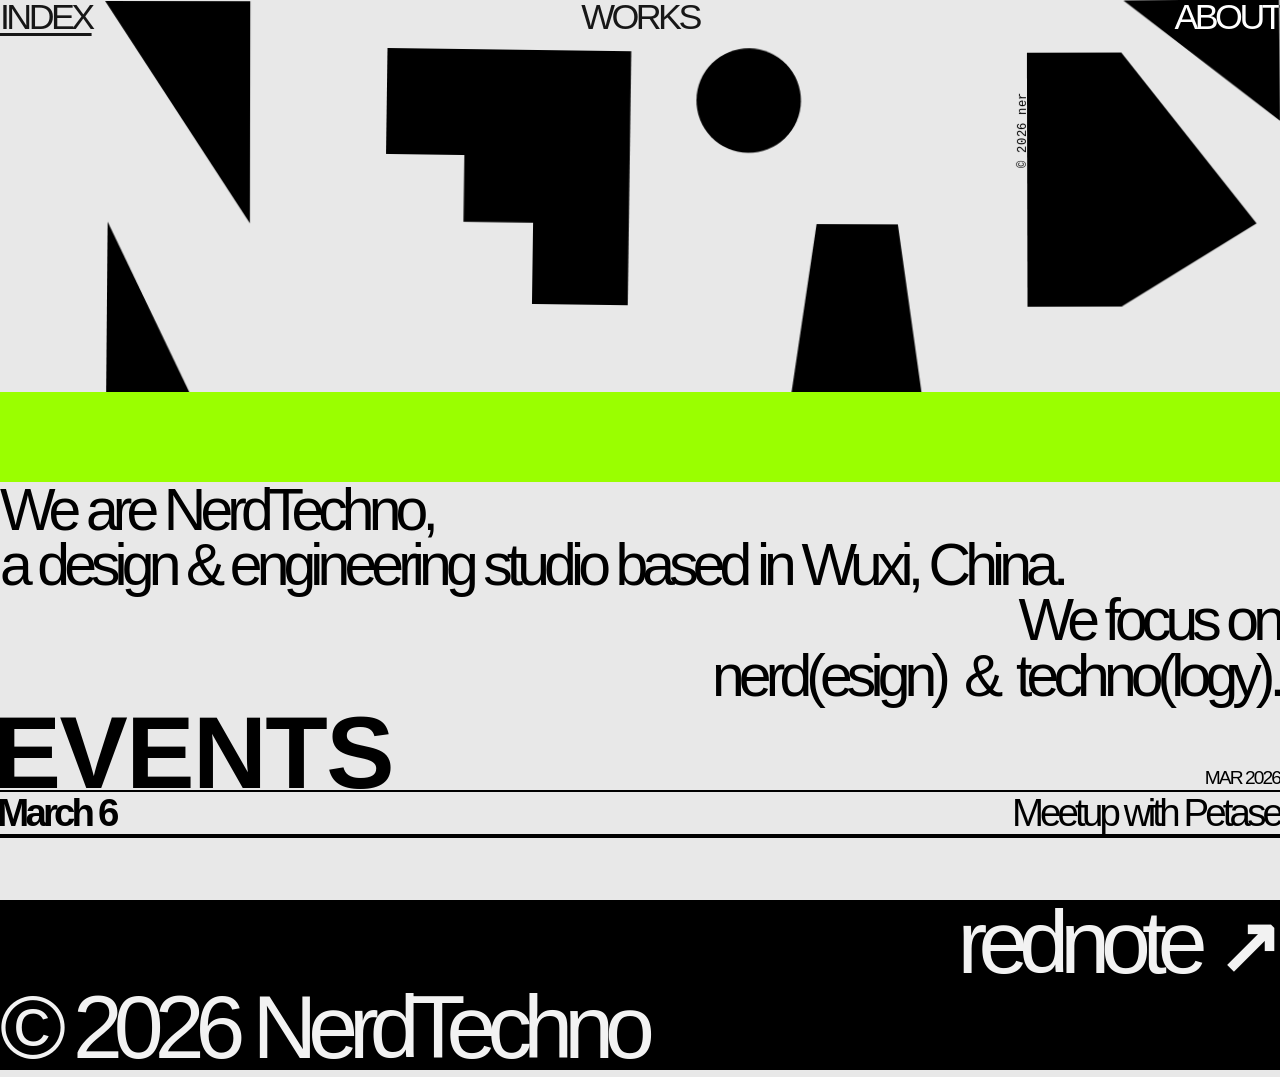
<file: index.html>
<!doctype html>
<html lang="en">
<head>
  <meta charset="utf-8" />
  <meta name="viewport" content="width=device-width, initial-scale=1" />
  <title>NerdTechno</title>
  <script>
    (function () {
      const ua = navigator.userAgent || "";
      const mobileUA = /Android|webOS|iPhone|iPad|iPod|BlackBerry|IEMobile|Opera Mini|Mobile/i.test(ua);
      const update = () => {
        const smallViewport = window.matchMedia("(max-width: 900px)").matches;
        document.documentElement.classList.toggle("is-mobile-blocked", mobileUA && smallViewport);
      };
      update();
      window.addEventListener("resize", update);
    })();
  </script>
  <link rel="icon" href="/favicon.ico" sizes="any" />
  <link rel="shortcut icon" href="/favicon.ico" />
  <link rel="icon" type="image/png" sizes="32x32" href="/assets/favicon-32.png" />
  <link rel="icon" type="image/png" sizes="16x16" href="/assets/favicon-16.png" />
  <link rel="apple-touch-icon" sizes="180x180" href="/assets/apple-touch-icon.png" />
  <link rel="mask-icon" href="/assets/favicon.svg" color="#9aff00" />
  <link rel="stylesheet" href="./styles.css?v=6" />
</head>
<body>
  <section class="mobile-desktop-notice" aria-label="Desktop Mode Required">
    <div class="mobile-desktop-notice-inner">
      <div class="mobile-desktop-notice-nav" aria-hidden="true">
        <span>INDEX</span>
        <span>WORKS</span>
        <span>ABOUT</span>
      </div>
      <div class="mobile-desktop-notice-bar" aria-hidden="true"></div>
      <div class="mobile-desktop-notice-copy">
        <p class="mobile-desktop-notice-title">Desktop Mode Required</p>
        <p class="mobile-desktop-notice-text">This website works properly only in desktop mode.</p>
      </div>
    </div>
  </section>
  <header class="site-nav">
    <a class="nav-link is-active" href="./index.html" aria-current="page">INDEX</a>
    <a class="nav-link" href="./works.html">WORKS</a>
    <a class="nav-link" href="./about.html">ABOUT</a>
  </header>

  <main class="page">
    <section class="hero" aria-label="NerdTechno Logo">
      <div class="hero-visual">
        <svg class="hero-logo-svg" viewBox="0 0 8821 2713" aria-label="NerdTechno" role="img" xmlns="http://www.w3.org/2000/svg">
          <rect x="0" y="0" width="8821" height="2713" fill="#e8e8e8"/>

          <g class="floating-block block-1">
            <path fill="#000000" d="M 720 0 L 1720 0 L 1720 1530 Z"/>
          </g>

          <g class="floating-block block-2">
            <path fill="#000000" d="M 720 1530 L 1300 2713 L 720 2713 Z"/>
          </g>

          <g class="floating-block block-3">
            <path fill="#000000" d="M 2640 350 L 4320 350 L 4320 2100 L 3660 2100 L 3660 1540 L 3180 1540 L 3180 1080 L 2640 1080 Z"/>
          </g>

          <g class="floating-block block-4">
            <circle fill="#000000" cx="5160" cy="700" r="360"/>
          </g>

          <g class="floating-block block-5">
            <path fill="#000000" d="M 5640 1540 L 6200 1540 L 6370 2713 L 5470 2713 Z"/>
          </g>

          <g class="floating-block block-6">
            <path fill="#000000" d="M 7100 350 L 7750 350 L 8680 1530 L 7750 2100 L 7100 2100 Z"/>
          </g>

          <g class="floating-block block-7">
            <path fill="#000000" d="M 7750 0 L 8821 0 L 8821 840 Z"/>
          </g>
        </svg>
        <div class="typer-layer" aria-hidden="true"></div>
      </div>
    </section>
    <div class="accent-bar" aria-hidden="true"></div>
    <section class="hero-copy index-copy" aria-label="Studio Intro">
      <p class="hero-text">We are NerdTechno,<br />a design &amp; engineering studio based in <a class="wuxi-link" href="https://www.jiangnan.edu.cn/">Wuxi, China</a>.</p>
      <p class="hero-text">We focus on<br /><span class="studio-mark" tabindex="0">nerd(esign) &amp; techno(logy)</span>.</p>
      <section class="index-events" aria-label="Events Calendar">
        <div class="events-head">
          <span class="events-label">EVENTS</span>
          <span class="events-month">MAR 2026</span>
        </div>
        <div class="events-list">
          <div class="event-item">
            <span class="event-date">March 6</span>
            <span class="event-desc">Meetup with Petase</span>
          </div>
        </div>
      </section>
    </section>
  </main>

  <footer class="site-footer" aria-label="Social Media">
    <a class="social-link" href="https://www.xiaohongshu.com/user/profile/681bfbdb000000000e01dc4a" aria-label="Rednote">
      <span class="social-name">rednote</span>
      <span class="social-arrow" aria-hidden="true">↗</span>
    </a>
    <p class="footer-copy">&copy; 2026 NerdTechno</p>
  </footer>

  <div class="dot-cursor" aria-hidden="true">
    <svg class="dot-cursor-svg" viewBox="0 0 100 100" focusable="false" aria-hidden="true">
      <circle class="dot-cursor-ring" cx="50" cy="50" r="44" />
    </svg>
  </div>

  <script>
    (function () {
      const nav = document.querySelector(".site-nav");
      const bar = document.querySelector(".accent-bar");
      if (!nav || !bar) return;

      const updateNavPosition = () => {
        const navRect = nav.getBoundingClientRect();
        const barRect = bar.getBoundingClientRect();
        const inAccent = navRect.bottom > barRect.top && navRect.top < barRect.bottom;
        nav.classList.toggle("on-accent", inAccent);
      };

      updateNavPosition();
      window.addEventListener("scroll", updateNavPosition, { passive: true });
      window.addEventListener("resize", updateNavPosition);
    })();

    (function () {
      const cursor = document.querySelector(".dot-cursor");
      if (!cursor) return;
      const supportsFinePointer = window.matchMedia("(hover: hover) and (pointer: fine)").matches;
      if (!supportsFinePointer) return;

      document.body.classList.add("custom-cursor");

      const moveCursor = (event) => {
        cursor.style.left = `${Math.round(event.clientX)}px`;
        cursor.style.top = `${Math.round(event.clientY)}px`;
      };

      const setCursorHoverState = (event) => {
        const interactive = event.target.closest("a, button, [role='button']");
        const modelStage = event.target.closest("#haocheng-model-stage");
        document.body.classList.toggle("cursor-hover", Boolean(interactive));
        document.body.classList.toggle("cursor-model", Boolean(modelStage));
      };

      window.addEventListener("pointermove", moveCursor, { passive: true });
      window.addEventListener("pointerdown", (event) => {
        moveCursor(event);
        document.body.classList.add("cursor-press");
      }, { passive: true });
      window.addEventListener("pointerup", () => {
        document.body.classList.remove("cursor-press");
      }, { passive: true });
      window.addEventListener("pointercancel", () => {
        document.body.classList.remove("cursor-press");
      }, { passive: true });
      window.addEventListener("pointerover", setCursorHoverState, { passive: true });
      window.addEventListener("pointerout", setCursorHoverState, { passive: true });
      window.addEventListener("blur", () => {
        document.body.classList.remove("cursor-press");
      });
    })();

    (function () {
      const mark = document.querySelector(".studio-mark");
      if (!mark) return;

      const text = mark.textContent || "";
      const chars = [];
      const frag = document.createDocumentFragment();

      for (let i = 0; i < text.length; i += 1) {
        const ch = text[i];
        const span = document.createElement("span");
        span.className = ch === " " ? "mark-char mark-space" : "mark-char";
        span.style.setProperty("--char-index", String(i));
        span.textContent = ch === " " ? "\u00A0" : ch;
        chars.push(span);
        frag.appendChild(span);
      }

      mark.textContent = "";
      mark.appendChild(frag);

      const fontClasses = ["font-a", "font-b", "font-c", "font-d"];
      const staggerStep = 36;
      const cycleGap = 1300;

      const runCycle = () => {
        chars.forEach((charEl, index) => {
          if (charEl.classList.contains("mark-space")) return;
          window.setTimeout(() => {
            charEl.classList.remove("font-a", "font-b", "font-c", "font-d");
            const fontClass = fontClasses[Math.floor(Math.random() * fontClasses.length)];
            charEl.classList.add(fontClass);
          }, index * staggerStep);
        });
      };

      runCycle();
      window.setInterval(runCycle, cycleGap);
    })();

    (function () {
      const visual = document.querySelector(".hero-visual");
      const svg = document.querySelector(".hero-logo-svg");
      const typerLayer = document.querySelector(".typer-layer");
      if (!visual || !svg) return;

      const blocks = Array.from(svg.querySelectorAll(".floating-block"));
      if (blocks.length === 0) return;

      const prefersReducedMotion = window.matchMedia("(prefers-reduced-motion: reduce)").matches;
      if (prefersReducedMotion) return;

      const supportsFinePointer = window.matchMedia("(hover: hover) and (pointer: fine)").matches;

      const states = blocks.map((el, index) => ({
        el,
        index,
        x: 0,
        y: 0,
        r: 0,
        vx: 0,
        vy: 0,
        vr: 0,
        cx: 0,
        cy: 0,
        radius: 0,
        fx: 0.22 + index * 0.027,
        fy: 0.18 + index * 0.023,
        fr: 0.14 + index * 0.019,
        ax: 12 + (index % 3) * 5,
        ay: 8 + (index % 2) * 4,
        ar: 0.55 + (index % 4) * 0.12,
        px: index * 0.93,
        py: index * 1.27,
        pr: index * 0.61,
        floorY: 0,
        s: 1,
        vs: 0,
        targetS: 1,
        scaleTimer: 0,
        clicks: 0,
        isDropped: false,
        dropThreshold: Math.floor(Math.random() * 10) + 1
      }));
      const stateByEl = new Map(states.map((state) => [state.el, state]));
      const viewBox = svg.viewBox.baseVal;
      const typeText = "© 2026 nerdtechno";
      const snakes = [];
      let spawnTimer = 0;
      const maxActiveSnakes = 1;

      const refreshBounds = () => {
        const viewHeight = svg.viewBox.baseVal.height || 2713;
        const floorPadding = 28;

        states.forEach((state) => {
          const box = state.el.getBBox();
          state.boxX = box.x;
          state.boxY = box.y;
          state.boxW = box.width;
          state.boxH = box.height;
          state.cx = box.x + box.width * 0.5;
          state.cy = box.y + box.height * 0.5;
          state.radius = Math.max(box.width, box.height) * 0.5;
          state.floorY = viewHeight - floorPadding - (box.y + box.height);

          const shape = state.el.querySelector("path, circle, rect, polygon");
          if (!shape) {
            state.track = null;
            return;
          }

          if (shape instanceof SVGPathElement) {
            const len = shape.getTotalLength();
            const samples = [];
            const sampleCount = 80;
            for (let i = 0; i < sampleCount; i += 1) {
              const p = shape.getPointAtLength((len * i) / sampleCount);
              samples.push(p);
            }

            let area = 0;
            for (let i = 0; i < samples.length; i += 1) {
              const a = samples[i];
              const b = samples[(i + 1) % samples.length];
              area += a.x * b.y - b.x * a.y;
            }

            state.track = {
              kind: "path",
              shape,
              length: len,
              orientation: area >= 0 ? 1 : -1
            };
            return;
          }

          if (shape instanceof SVGCircleElement) {
            const cx = Number(shape.getAttribute("cx") || 0);
            const cy = Number(shape.getAttribute("cy") || 0);
            const r = Number(shape.getAttribute("r") || 1);
            state.track = {
              kind: "circle",
              cx,
              cy,
              r,
              length: Math.PI * 2 * r,
              orientation: 1
            };
            return;
          }

          state.track = null;
        });
      };

      const toSvgPoint = (clientX, clientY) => {
        const matrix = svg.getScreenCTM();
        if (!matrix) return null;
        const point = new DOMPoint(clientX, clientY).matrixTransform(matrix.inverse());
        return point;
      };

      const applyPointerImpulse = (clientX, clientY) => {
        const point = toSvgPoint(clientX, clientY);
        if (!point) return;

        states.forEach((state) => {
          if (state.isDropped) return;
          const dx = state.cx - point.x;
          const dy = state.cy - point.y;
          const dist = Math.hypot(dx, dy) || 1;
          const reach = state.radius + 920;
          if (dist >= reach) return;

          const t = 1 - dist / reach;
          const nx = dx / dist;
          const ny = dy / dist;
          const impulse = t * 0.62;

          state.vx += nx * impulse;
          state.vy += ny * impulse;
          state.vr += (nx * 0.18 - ny * 0.1) * t;
        });
      };

      const triggerScale = (state) => {
        state.targetS = 1.12;
        window.clearTimeout(state.scaleTimer);
        state.scaleTimer = window.setTimeout(() => {
          state.targetS = 1;
        }, 170);
      };

      const dropState = (state) => {
        state.isDropped = true;
        state.vy += 0.8 + Math.random() * 0.6;
        state.vx += (Math.random() - 0.5) * 1.2;
        state.vr += (Math.random() - 0.5) * 0.7;
      };

      const svgToLayer = (sx, sy) => {
        const svgRect = svg.getBoundingClientRect();
        const layerRect = typerLayer ? typerLayer.getBoundingClientRect() : svgRect;
        const x = ((sx - viewBox.x) / viewBox.width) * svgRect.width + (svgRect.left - layerRect.left);
        const y = ((sy - viewBox.y) / viewBox.height) * svgRect.height + (svgRect.top - layerRect.top);
        return { x, y };
      };

      const sampleTrack = (track, lengthPos) => {
        if (!track) return null;

        if (track.kind === "path") {
          const len = track.length;
          const s = ((lengthPos % len) + len) % len;
          const eps = Math.max(2, Math.min(12, len / 240));
          const p = track.shape.getPointAtLength(s);
          const p1 = track.shape.getPointAtLength(((s + eps) % len + len) % len);
          const tx = p1.x - p.x;
          const ty = p1.y - p.y;
          const tlen = Math.hypot(tx, ty) || 1;
          const ux = tx / tlen;
          const uy = ty / tlen;
          const leftNx = -uy;
          const leftNy = ux;
          const outwardX = track.orientation > 0 ? uy : leftNx;
          const outwardY = track.orientation > 0 ? -ux : leftNy;
          return { x: p.x, y: p.y, nx: outwardX, ny: outwardY, tx: ux, ty: uy };
        }

        if (track.kind === "circle") {
          const s = ((lengthPos % track.length) + track.length) % track.length;
          const a = (s / track.length) * Math.PI * 2;
          const cosA = Math.cos(a);
          const sinA = Math.sin(a);
          return { x: track.cx + cosA * track.r, y: track.cy + sinA * track.r, nx: cosA, ny: sinA, tx: -sinA, ty: cosA };
        }

        return null;
      };

      const createSnake = () => {
        if (!typerLayer) return;
        if (snakes.length >= maxActiveSnakes) return;
        const candidates = states.filter((state) => state.track);
        if (candidates.length === 0) return;

        const state = candidates[Math.floor(Math.random() * candidates.length)];
        const wrapper = document.createElement("div");
        wrapper.className = "typer-snake";
        typerLayer.appendChild(wrapper);

        const chars = typeText.split("").map((ch) => {
          const span = document.createElement("span");
          span.className = "typer-char";
          span.textContent = ch === " " ? "\u00A0" : ch;
          wrapper.appendChild(span);
          return span;
        });

        const firstChar = chars[0];
        const fontSizePx = firstChar ? parseFloat(window.getComputedStyle(firstChar).fontSize || "14") : 14;
        const svgRect = svg.getBoundingClientRect();
        const viewUnitsPerPx = svgRect.width > 0 ? viewBox.width / svgRect.width : 1;
        const charSpacing = fontSizePx * 0.62 * viewUnitsPerPx;
        const fontSizeView = fontSizePx * viewUnitsPerPx;

        snakes.push({
          state,
          wrapper,
          chars,
          pathPos: Math.random() * state.track.length - (chars.length * charSpacing) / 2,
          speed: 12 + Math.random() * 8,
          spacing: charSpacing,
          // Keep glyphs outside the shape by offsetting roughly one glyph height outward.
          offset: fontSizeView * (0.2 + Math.random() * 0.2),
          typed: 0,
          phase: "in",
          holdUntil: 0
        });
      };

      const scheduleTypedTag = () => {
        createSnake();
        spawnTimer = window.setTimeout(scheduleTypedTag, 2800 + Math.random() * 2200);
      };

      const updateSnakes = (dtMs, nowMs) => {
        const dt = dtMs / 1000;

        for (let i = snakes.length - 1; i >= 0; i -= 1) {
          const snake = snakes[i];
          const state = snake.state;
          if (!state.track) {
            snake.wrapper.remove();
            snakes.splice(i, 1);
            continue;
          }

          snake.pathPos += snake.speed * dt;
          if (snake.phase === "in") {
            snake.typed += dtMs / 118;
            if (snake.typed >= snake.chars.length) {
              snake.typed = snake.chars.length;
              snake.phase = "hold";
              snake.holdUntil = nowMs + 2200 + Math.random() * 1800;
            }
          } else if (snake.phase === "hold") {
            if (nowMs >= snake.holdUntil) snake.phase = "out";
          } else if (snake.phase === "out") {
            snake.typed -= dtMs / 118;
            if (snake.typed <= 0) {
              snake.wrapper.remove();
              snakes.splice(i, 1);
              continue;
            }
          }

          const visible = Math.max(0, Math.min(snake.chars.length, Math.floor(snake.typed)));
          const isOutPhase = snake.phase === "out";
          const visibleStart = isOutPhase ? snake.chars.length - visible : 0;
          const visibleEnd = isOutPhase ? snake.chars.length : visible;
          snake.wrapper.style.opacity = "1";

          for (let c = 0; c < snake.chars.length; c += 1) {
            const charEl = snake.chars[c];
            if (c < visibleStart || c >= visibleEnd) {
              charEl.style.opacity = "0";
              continue;
            }

            const sample = sampleTrack(state.track, snake.pathPos + c * snake.spacing);
            if (!sample) {
              charEl.style.opacity = "0";
              continue;
            }

            const rad = (state.r * Math.PI) / 180;
            const cosR = Math.cos(rad);
            const sinR = Math.sin(rad);

            const localDx = (sample.x - state.cx) * state.s;
            const localDy = (sample.y - state.cy) * state.s;
            const tx = state.cx + localDx * cosR - localDy * sinR + state.x;
            const ty = state.cy + localDx * sinR + localDy * cosR + state.y;

            let nx = sample.nx * cosR - sample.ny * sinR;
            let ny = sample.nx * sinR + sample.ny * cosR;

            const sx = tx + nx * snake.offset * state.s;
            const sy = ty + ny * snake.offset * state.s;
            const pos = svgToLayer(sx, sy);
            // Rotate each glyph so its "top" points to the outward normal direction.
            const angle = (Math.atan2(ny, nx) * 180) / Math.PI + 90;
            charEl.style.opacity = "1";
            charEl.style.left = `${pos.x.toFixed(2)}px`;
            charEl.style.top = `${pos.y.toFixed(2)}px`;
            charEl.style.transform = `translate(-50%, -50%) rotate(${angle.toFixed(2)}deg)`;
          }
        }
      };

      const start = performance.now();
      const spring = 0.037;
      const springR = 0.032;
      const damping = 0.9;
      const dampingR = 0.88;
      const gravity = 0.82;
      const bounce = 0.26;
      const floorFriction = 0.86;
      let prevNow = performance.now();

      const animate = (now) => {
        const time = (now - start) * 0.001;
        const dtMs = Math.min(40, now - prevNow);
        prevNow = now;

        states.forEach((state) => {
          if (!state.isDropped) {
            const targetX = Math.sin(time * state.fx + state.px) * state.ax;
            const targetY = Math.cos(time * state.fy + state.py) * state.ay;
            const targetR = Math.sin(time * state.fr + state.pr) * state.ar;

            state.vx += (targetX - state.x) * spring;
            state.vy += (targetY - state.y) * spring;
            state.vr += (targetR - state.r) * springR;

            state.vx *= damping;
            state.vy *= damping;
            state.vr *= dampingR;

            state.x += state.vx;
            state.y += state.vy;
            state.r += state.vr;
          } else {
            state.vy += gravity;
            state.vx *= 0.996;
            state.vr *= 0.992;

            state.x += state.vx;
            state.y += state.vy;
            state.r += state.vr;

            if (state.y > state.floorY) {
              state.y = state.floorY;
              if (Math.abs(state.vy) > 0.18) {
                state.vy *= -bounce;
                state.vx *= floorFriction;
                state.vr *= 0.9;
              } else {
                state.vy = 0;
                state.vx *= 0.9;
                if (Math.abs(state.vx) < 0.02) state.vx = 0;
                if (Math.abs(state.vr) < 0.02) state.vr = 0;
              }
            }
          }

          state.vs += (state.targetS - state.s) * 0.24;
          state.vs *= 0.72;
          state.s += state.vs;

          state.el.style.transform = `translate(${state.x.toFixed(2)}px, ${state.y.toFixed(2)}px) rotate(${state.r.toFixed(2)}deg) scale(${state.s.toFixed(3)})`;
        });

        updateSnakes(dtMs, now);

        window.requestAnimationFrame(animate);
      };

      refreshBounds();
      window.addEventListener("resize", refreshBounds);

      if (supportsFinePointer) {
        visual.addEventListener("pointerenter", (event) => {
          applyPointerImpulse(event.clientX, event.clientY);
        });

        visual.addEventListener("pointermove", (event) => {
          applyPointerImpulse(event.clientX, event.clientY);
        }, { passive: true });
      }

      scheduleTypedTag();

      visual.addEventListener("click", (event) => {
        if (!(event.target instanceof Element)) return;
        const blockEl = event.target.closest(".floating-block");
        if (!blockEl) return;

          const state = stateByEl.get(blockEl);
          if (!state) return;

          triggerScale(state);
          if (!state.isDropped) {
            state.vy -= 0.55;
            state.vr += (Math.random() - 0.5) * 0.45;
          }

          state.clicks += 1;
          if (state.clicks >= state.dropThreshold && !state.isDropped) {
            dropState(state);
          }
      });

      window.requestAnimationFrame(animate);
    })();

  </script>
</body>
</html>
</file>
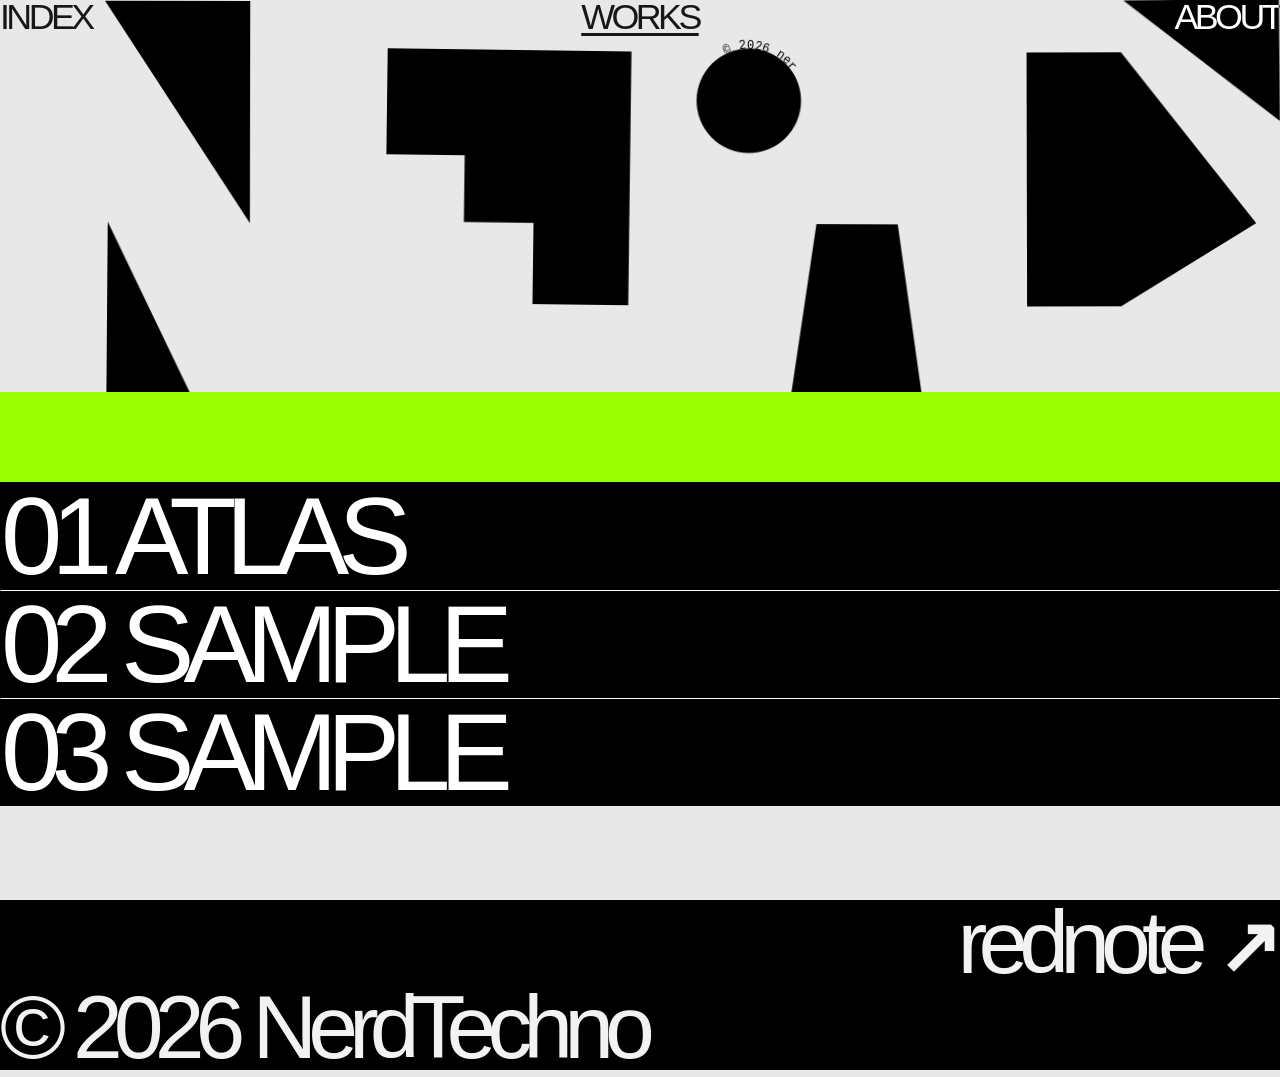
<file: works.html>
<!doctype html>
<html lang="en">
<head>
  <meta charset="utf-8" />
  <meta name="viewport" content="width=device-width, initial-scale=1" />
  <title>NerdTechno</title>
  <script>
    (function () {
      const ua = navigator.userAgent || "";
      const mobileUA = /Android|webOS|iPhone|iPad|iPod|BlackBerry|IEMobile|Opera Mini|Mobile/i.test(ua);
      const update = () => {
        const smallViewport = window.matchMedia("(max-width: 900px)").matches;
        document.documentElement.classList.toggle("is-mobile-blocked", mobileUA && smallViewport);
      };
      update();
      window.addEventListener("resize", update);
    })();
  </script>
  <link rel="icon" href="/favicon.ico" sizes="any" />
  <link rel="shortcut icon" href="/favicon.ico" />
  <link rel="icon" type="image/png" sizes="32x32" href="/assets/favicon-32.png" />
  <link rel="icon" type="image/png" sizes="16x16" href="/assets/favicon-16.png" />
  <link rel="apple-touch-icon" sizes="180x180" href="/assets/apple-touch-icon.png" />
  <link rel="mask-icon" href="/assets/favicon.svg" color="#9aff00" />
  <link rel="stylesheet" href="./styles.css?v=6" />
</head>
<body>
  <section class="mobile-desktop-notice" aria-label="Desktop Mode Required">
    <div class="mobile-desktop-notice-inner">
      <div class="mobile-desktop-notice-nav" aria-hidden="true">
        <span>INDEX</span>
        <span>WORKS</span>
        <span>ABOUT</span>
      </div>
      <div class="mobile-desktop-notice-bar" aria-hidden="true"></div>
      <div class="mobile-desktop-notice-copy">
        <p class="mobile-desktop-notice-title">Desktop Mode Required</p>
        <p class="mobile-desktop-notice-text">This website works properly only in desktop mode.</p>
      </div>
    </div>
  </section>
  <header class="site-nav">
    <a class="nav-link" href="./index.html">INDEX</a>
    <a class="nav-link is-active" href="./works.html" aria-current="page">WORKS</a>
    <a class="nav-link" href="./about.html">ABOUT</a>
  </header>

  <main class="page">
    <section class="hero" aria-label="NerdTechno Logo">
      <div class="hero-visual">
        <svg class="hero-logo-svg" viewBox="0 0 8821 2713" aria-label="NerdTechno" role="img" xmlns="http://www.w3.org/2000/svg">
          <rect x="0" y="0" width="8821" height="2713" fill="#e8e8e8"/>

          <g class="floating-block block-1">
            <path fill="#000000" d="M 720 0 L 1720 0 L 1720 1530 Z"/>
          </g>

          <g class="floating-block block-2">
            <path fill="#000000" d="M 720 1530 L 1300 2713 L 720 2713 Z"/>
          </g>

          <g class="floating-block block-3">
            <path fill="#000000" d="M 2640 350 L 4320 350 L 4320 2100 L 3660 2100 L 3660 1540 L 3180 1540 L 3180 1080 L 2640 1080 Z"/>
          </g>

          <g class="floating-block block-4">
            <circle fill="#000000" cx="5160" cy="700" r="360"/>
          </g>

          <g class="floating-block block-5">
            <path fill="#000000" d="M 5640 1540 L 6200 1540 L 6370 2713 L 5470 2713 Z"/>
          </g>

          <g class="floating-block block-6">
            <path fill="#000000" d="M 7100 350 L 7750 350 L 8680 1530 L 7750 2100 L 7100 2100 Z"/>
          </g>

          <g class="floating-block block-7">
            <path fill="#000000" d="M 7750 0 L 8821 0 L 8821 840 Z"/>
          </g>
        </svg>
        <div class="hero-fill-layer" aria-hidden="true"></div>
        <div class="typer-layer" aria-hidden="true"></div>
      </div>
    </section>
    <div class="accent-bar" aria-hidden="true"></div>
    <section class="hero-copy works-copy" aria-label="Works List">
      <div class="works-shell">
        <div class="works-item">
          <span class="works-item-title">01 ATLAS</span>
        </div>
        <div class="works-item">
          <span class="works-item-title">02 SAMPLE</span>
        </div>
        <div class="works-item">
          <span class="works-item-title">03 SAMPLE</span>
        </div>
      </div>
    </section>
  </main>

  <footer class="site-footer" aria-label="Social Media">
    <a class="social-link" href="https://www.xiaohongshu.com/user/profile/681bfbdb000000000e01dc4a" aria-label="Rednote">
      <span class="social-name">rednote</span>
      <span class="social-arrow" aria-hidden="true">↗</span>
    </a>
    <p class="footer-copy">&copy; 2026 NerdTechno</p>
  </footer>

  <div class="dot-cursor" aria-hidden="true">
    <svg class="dot-cursor-svg" viewBox="0 0 100 100" focusable="false" aria-hidden="true">
      <circle class="dot-cursor-ring" cx="50" cy="50" r="44" />
    </svg>
  </div>
  <div class="works-interaction-lock" aria-hidden="true"></div>
  <div class="works-blackout-layer" aria-hidden="true">
    <button class="works-blackout-back" type="button" aria-label="Back to works list">
      <svg viewBox="0 0 100 1000" role="img" aria-hidden="true" focusable="false" preserveAspectRatio="none">
        <path class="works-blackout-chevron" d="M84 8 L14 500 L84 992" />
        <rect class="works-blackout-dash" x="36" y="496" width="34" height="8" />
      </svg>
    </button>
    <div class="works-atlas-content" aria-hidden="true">
      <div class="atlas-grid">
        <div class="atlas-text-block">
          <!-- Text content stored in data attributes for JS to use -->
          <p class="atlas-lead" data-text="Atlas is a visual cataloging app for cities."></p>
          <p class="atlas-detail" data-text="It records the small visual elements that shape urban environments — signs, objects, textures, and everyday details."></p>
        </div>
      </div>
    </div>
  </div>

  <script>
    (function () {
      const nav = document.querySelector(".site-nav");
      const bar = document.querySelector(".accent-bar");
      if (!nav || !bar) return;

      const updateNavPosition = () => {
        const navRect = nav.getBoundingClientRect();
        const barRect = bar.getBoundingClientRect();
        const inAccent = navRect.bottom > barRect.top && navRect.top < barRect.bottom;
        nav.classList.toggle("on-accent", inAccent);
      };

      updateNavPosition();
      window.addEventListener("scroll", updateNavPosition, { passive: true });
      window.addEventListener("resize", updateNavPosition);
    })();

    (function () {
      const cursor = document.querySelector(".dot-cursor");
      if (!cursor) return;
      const supportsFinePointer = window.matchMedia("(hover: hover) and (pointer: fine)").matches;
      if (!supportsFinePointer) return;

      document.body.classList.add("custom-cursor");

      const moveCursor = (event) => {
        cursor.style.left = `${Math.round(event.clientX)}px`;
        cursor.style.top = `${Math.round(event.clientY)}px`;
      };

      const setCursorHoverState = (event) => {
        const interactive = event.target.closest("a, button, [role='button']");
        const modelStage = event.target.closest("#haocheng-model-stage");
        document.body.classList.toggle("cursor-hover", Boolean(interactive));
        document.body.classList.toggle("cursor-model", Boolean(modelStage));
      };

      window.addEventListener("pointermove", moveCursor, { passive: true });
      window.addEventListener("pointerdown", (event) => {
        moveCursor(event);
        document.body.classList.add("cursor-press");
      }, { passive: true });
      window.addEventListener("pointerup", () => {
        document.body.classList.remove("cursor-press");
      }, { passive: true });
      window.addEventListener("pointercancel", () => {
        document.body.classList.remove("cursor-press");
      }, { passive: true });
      window.addEventListener("pointerover", setCursorHoverState, { passive: true });
      window.addEventListener("pointerout", setCursorHoverState, { passive: true });
      window.addEventListener("blur", () => {
        document.body.classList.remove("cursor-press");
      });
    })();

    (function () {
      const shell = document.querySelector(".works-shell");
      const heroVisual = document.querySelector(".hero-visual");
      const heroFillLayer = document.querySelector(".hero-fill-layer");
      const blackoutLayer = document.querySelector(".works-blackout-layer");
      const interactionLock = document.querySelector(".works-interaction-lock");
      const blackoutBack = blackoutLayer?.querySelector(".works-blackout-back");
      if (!shell) return;

      const items = Array.from(shell.querySelectorAll(".works-item"));
      if (items.length === 0) return;

      const prefersReducedMotion = window.matchMedia("(prefers-reduced-motion: reduce)").matches;
      const timers = [];
      let animating = false;
      let isLocked = false;
      let keyBlockBound = false;
      let atlasTypeTimer = null; // Timer for Atlas typewriter
      const heroTypingStagger = prefersReducedMotion ? 0 : 14;
      const heroTypingRandomDelayRange = prefersReducedMotion ? 0 : 88;
      const heroTypingDurationBase = prefersReducedMotion ? 0 : 620;
      const heroTypingDurationRange = prefersReducedMotion ? 0 : 360;
      const worksTypingStagger = prefersReducedMotion ? 0 : 4;
      const worksTypingRandomDelayRange = prefersReducedMotion ? 0 : 12;
      const worksTypingDurationBase = prefersReducedMotion ? 0 : 150;
      const worksTypingDurationRange = prefersReducedMotion ? 0 : 70;
      const blackoutDuration = prefersReducedMotion ? 0 : 640;
      let blackoutMotionFrame = 0;

      const blockInput = (event) => {
        event.preventDefault();
        event.stopPropagation();
      };

      const clearTimers = () => {
        while (timers.length > 0) {
          window.clearTimeout(timers.pop());
        }
      };

      const pushTimer = (callback, ms) => {
        const id = window.setTimeout(callback, ms);
        timers.push(id);
      };

      const emitBlackoutProgress = (direction, progress, done = false) => {
        window.dispatchEvent(new CustomEvent("works:blackout-progress", {
          detail: {
            direction,
            progress: Math.max(0, Math.min(1, progress)),
            done
          }
        }));
      };

      const stopBlackoutProgress = () => {
        if (!blackoutMotionFrame) return;
        window.cancelAnimationFrame(blackoutMotionFrame);
        blackoutMotionFrame = 0;
      };

      const runBlackoutProgress = (direction) => {
        stopBlackoutProgress();

        if (blackoutDuration <= 0) {
          emitBlackoutProgress(direction, 1, true);
          return;
        }

        const start = performance.now();
        const tick = (now) => {
          const elapsed = now - start;
          const progress = Math.min(1, elapsed / blackoutDuration);
          emitBlackoutProgress(direction, progress, progress >= 1);

          if (progress < 1) {
            blackoutMotionFrame = window.requestAnimationFrame(tick);
          } else {
            blackoutMotionFrame = 0;
          }
        };

        blackoutMotionFrame = window.requestAnimationFrame(tick);
      };

      const estimateChars = (widthPx, fontPx) => {
        const charWidth = Math.max(7, fontPx * 0.53);
        return Math.ceil(widthPx / charWidth) + 28;
      };

      const buildNoisyToken = (token, dropRate) => {
        if (dropRate <= 0) return token;
        let out = "";
        let kept = 0;

        for (let i = 0; i < token.length; i += 1) {
          const ch = token[i];
          if (ch === " ") {
            out += ch;
            continue;
          }
          if (Math.random() < dropRate) {
            out += Math.random() < 0.45 ? "\u2003\u2003" : "\u2003";
          } else {
            out += ch;
            kept += 1;
          }
        }

        if (kept < Math.max(2, Math.floor((token.length - 1) * 0.45))) {
          return token;
        }

        return out.endsWith(" ") ? out : `${out} `;
      };

      const buildFillText = (label, wrapChars, minChars, dropRate = 0) => {
        const token = `${label} `;
        const safeWrap = Math.max(0, Math.min(wrapChars, token.length - 1));
        const lead = safeWrap > 0 ? token.slice(token.length - safeWrap) : token;
        let out = lead;

        while (out.length < minChars) {
          out += buildNoisyToken(token, dropRate);
        }

        return out + token;
      };

      const fillRowWithCharOpacity = (row, text) => {
        const frag = document.createDocumentFragment();
        for (let i = 0; i < text.length; i += 1) {
          const ch = text[i];
          const span = document.createElement("span");
          span.className = "hero-fill-char";
          span.textContent = ch === " " ? "\u00A0" : ch;

          if (!/\s/.test(ch)) {
            const charOpacity = prefersReducedMotion ? "0.62" : (0.18 + Math.random() * 0.82).toFixed(2);
            span.style.setProperty("--hero-char-opacity", charOpacity);
          }

          frag.appendChild(span);
        }
        row.appendChild(frag);
      };

      const resetState = () => {
        items.forEach((item) => {
          item.classList.remove("is-flashing", "is-erasing", "is-fill-typing");
          item.style.removeProperty("--erase-delay");
          item.style.removeProperty("--fill-delay");
          item.style.removeProperty("--fill-duration");
          item.style.removeProperty("--fill-shift");
        });
      };

      const lockInteraction = () => {
        if (isLocked) return;
        isLocked = true;
        document.body.classList.add("works-anim-lock");
        interactionLock?.classList.add("is-active");
        if (!keyBlockBound) {
          window.addEventListener("keydown", blockInput, { capture: true });
          window.addEventListener("wheel", blockInput, { passive: false, capture: true });
          window.addEventListener("touchmove", blockInput, { passive: false, capture: true });
          keyBlockBound = true;
        }
      };

      const unlockInteraction = () => {
        if (!isLocked) return;
        isLocked = false;
        document.body.classList.remove("works-anim-lock");
        interactionLock?.classList.remove("is-active");
        if (keyBlockBound) {
          window.removeEventListener("keydown", blockInput, { capture: true });
          window.removeEventListener("wheel", blockInput, { capture: true });
          window.removeEventListener("touchmove", blockInput, { capture: true });
          keyBlockBound = false;
        }
      };

      const runAtlasTypewriter = () => {
        const lead = document.querySelector(".atlas-lead");
        const detail = document.querySelector(".atlas-detail");
        if (!lead || !detail) return;
        
        const leadText = lead.dataset.text || "";
        const detailText = detail.dataset.text || "";

        if (prefersReducedMotion) {
           lead.textContent = leadText;
           detail.textContent = detailText;
           return;
        }

        // Reset
        lead.textContent = "";
        detail.textContent = "";
        lead.classList.add("type-cursor");
        detail.classList.remove("type-cursor");
        
        let currentElement = lead;
        let currentText = leadText;
        let charIndex = 0;

        const typeNextChar = () => {
             if (charIndex < currentText.length) {
                 currentElement.textContent += currentText.charAt(charIndex);
                 charIndex++;
                 // Randomize typing speed for realism (30-80ms)
                 const delay = 35 + Math.random() * 45;
                 atlasTypeTimer = window.setTimeout(typeNextChar, delay);
             } else {
                 // Finished current element
                 if (currentElement === lead) {
                     currentElement.classList.remove("type-cursor");
                     currentElement = detail;
                     currentText = detailText;
                     charIndex = 0;
                     currentElement.classList.add("type-cursor");
                     // Pause before next line
                     atlasTypeTimer = window.setTimeout(typeNextChar, 400); 
                 } else {
                     // All done
                     // Keep cursor blinking for a moment then remove
                     window.setTimeout(() => {
                        currentElement.classList.remove("type-cursor");
                     }, 2000);
                 }
             }
        };

        typeNextChar();
      };


      const resetAtlasTypewriter = () => {
        window.clearTimeout(atlasTypeTimer);
        const lead = document.querySelector(".atlas-lead");
        const detail = document.querySelector(".atlas-detail");
        if (lead) {
            lead.textContent = "";
            lead.classList.remove("type-cursor");
        }
        if (detail) {
            detail.textContent = "";
            detail.classList.remove("type-cursor");
        }
      };

      const runHeroFill = (label, baseDelay) => {
        if (!heroVisual || !heroFillLayer) return;

        heroFillLayer.textContent = "";

        const layerRect = heroFillLayer.getBoundingClientRect();
        const sampleTitle = items[0]?.querySelector(".works-item-title");
        const sampleStyle = sampleTitle ? window.getComputedStyle(sampleTitle) : null;
        const baseFont = sampleStyle ? parseFloat(sampleStyle.fontSize) || 72 : 72;
        const rowFont = Math.max(18, baseFont);
        const rowHeight = Math.max(20, Math.floor(rowFont * 0.84));
        const rowCount = Math.max(2, Math.ceil(layerRect.height / rowHeight));
        heroFillLayer.style.setProperty("--hero-row-count", String(rowCount));

        let maxEnd = 0;

        for (let i = 0; i < rowCount; i += 1) {
          const row = document.createElement("span");
          row.className = "hero-fill-row";

          const shiftMax = Math.max(2, Math.floor(label.length * 0.66));
          const shiftChars = prefersReducedMotion ? 0 : Math.floor(Math.random() * (shiftMax + 1));
          const wrapChars = shiftChars + 2 + (prefersReducedMotion ? 0 : Math.floor(Math.random() * Math.max(1, label.length - 1)));
          const minChars = estimateChars(layerRect.width, rowFont) * 3 + label.length * 8;
          const rowText = buildFillText(label, wrapChars, minChars, prefersReducedMotion ? 0 : 0.42);

          const rowDelay = baseDelay + i * heroTypingStagger + Math.floor(Math.random() * heroTypingRandomDelayRange);
          const rowDuration = heroTypingDurationBase + Math.floor(Math.random() * heroTypingDurationRange);
          maxEnd = Math.max(maxEnd, rowDelay + rowDuration);

          row.style.fontSize = `${rowFont}px`;
          row.style.setProperty("--hero-shift", `-${shiftChars}ch`);
          row.style.setProperty("--hero-fill-delay", `${rowDelay}ms`);
          row.style.setProperty("--hero-fill-duration", `${rowDuration}ms`);
          fillRowWithCharOpacity(row, rowText);

          heroFillLayer.appendChild(row);
        }

        void heroFillLayer.offsetWidth;
        heroFillLayer.querySelectorAll(".hero-fill-row").forEach((row) => {
          row.classList.add("is-run");
        });

        return maxEnd;
      };

      const runBlackout = () => {
        if (!blackoutLayer) return;
        blackoutLayer.classList.remove("is-leave");
        blackoutLayer.classList.remove("is-run");
        void blackoutLayer.offsetWidth;
        blackoutLayer.classList.add("is-run");
        runBlackoutProgress("in");
      };

      const hideBlackout = () => {
        if (!blackoutLayer) return;
        blackoutLayer.classList.remove("is-run");
        blackoutLayer.classList.add("is-leave");
        runBlackoutProgress("out");
      };

      items.forEach((item) => {
        item.setAttribute("role", "button");
        item.setAttribute("tabindex", "0");

        const fill = document.createElement("span");
        fill.className = "works-item-fill";
        fill.setAttribute("aria-hidden", "true");

        const fillTrack = document.createElement("span");
        fillTrack.className = "works-item-fill-track";

        fill.appendChild(fillTrack);
        item.appendChild(fill);
      });

      const runAnimation = (clickedIndex) => {
        if (animating || clickedIndex < 0 || clickedIndex >= items.length) return;

        const clickedItem = items[clickedIndex];
        const clickedTitle = clickedItem.querySelector(".works-item-title");
        if (!clickedTitle) return;

        animating = true;
        clearTimers();
        resetState();

        const label = (clickedTitle.textContent || "").trim();
        const flashDuration = prefersReducedMotion ? 0 : 180;
        const eraseBase = prefersReducedMotion ? 0 : 26;
        const eraseStep = prefersReducedMotion ? 0 : 56;
        const eraseAnimDuration = prefersReducedMotion ? 0 : 160;
        const fillAfterEraseGap = prefersReducedMotion ? 0 : 4;
        const fillBase = 0;
        const heroBase = fillBase;
        const entranceAfterHeroStart = prefersReducedMotion ? 0 : 64;
        lockInteraction();

        items.forEach((item, index) => {
          const fillTrack = item.querySelector(".works-item-fill-track");
          const titleEl = item.querySelector(".works-item-title");
          const titleStyle = titleEl ? window.getComputedStyle(titleEl) : null;
          const fontPx = titleStyle ? parseFloat(titleStyle.fontSize) || 72 : 72;
          const widthPx = item.clientWidth || shell.clientWidth || window.innerWidth;

          const shiftMax = Math.max(2, Math.floor(label.length * 0.45));
          const shiftChars = prefersReducedMotion ? 0 : Math.floor(Math.random() * (shiftMax + 1));
          const wrapChars = shiftChars + 2 + (prefersReducedMotion ? 0 : Math.floor(Math.random() * Math.max(1, label.length - 1)));
          const minChars = estimateChars(widthPx, fontPx) * 6 + label.length * 20;
          const fillText = buildFillText(label, wrapChars, minChars, 0);
          if (fillTrack) fillTrack.textContent = fillText;

          const eraseDistance = Math.abs(index - clickedIndex);
          const eraseDelay = eraseBase + eraseDistance * eraseStep;
          const randomDelay = Math.floor(Math.random() * worksTypingRandomDelayRange);
          const fillDelay = Math.max(
            fillBase + index * worksTypingStagger + randomDelay,
            eraseDelay + eraseAnimDuration + fillAfterEraseGap
          );
          const fillDuration = worksTypingDurationBase + Math.floor(Math.random() * worksTypingDurationRange);
          const fillShift = prefersReducedMotion ? "0" : String(shiftChars);

          item.style.setProperty("--fill-delay", `${fillDelay}ms`);
          item.style.setProperty("--fill-duration", `${fillDuration}ms`);
          item.style.setProperty("--fill-shift", `-${fillShift}ch`);

          item.style.setProperty("--erase-delay", `${eraseDelay}ms`);
        });

        clickedItem.classList.add("is-flashing");
        pushTimer(() => {
          clickedItem.classList.remove("is-flashing");
        }, flashDuration + 10);

        items.forEach((item) => item.classList.add("is-erasing"));
        runHeroFill(label, heroBase);

        void shell.offsetWidth;
        items.forEach((item) => item.classList.add("is-fill-typing"));

        pushTimer(() => {
          runBlackout();
          const atlasContent = document.querySelector(".works-atlas-content");
          if (atlasContent) {
            atlasContent.classList.toggle("is-visible", clickedIndex === 0);
            atlasContent.setAttribute("aria-hidden", clickedIndex === 0 ? "false" : "true");
          }

          if (prefersReducedMotion || !blackoutLayer) {
            unlockInteraction();
            animating = false;
            return;
          }

          const handleBlackoutEnd = () => {
            blackoutLayer.removeEventListener("animationend", handleBlackoutEnd);
            unlockInteraction();
            animating = false;
            
            if (clickedIndex === 0) {
               // Initial delay before start typing after blackout settled
               window.setTimeout(runAtlasTypewriter, 300);
            }
          };
          blackoutLayer.addEventListener("animationend", handleBlackoutEnd);
        }, entranceAfterHeroStart);
      };

      blackoutBack?.addEventListener("click", () => {
        hideBlackout();
        const atlasContent = document.querySelector(".works-atlas-content");
        if (atlasContent) {
          atlasContent.classList.remove("is-visible");
          atlasContent.setAttribute("aria-hidden", "true");
          // Abort Typewriter
          window.clearTimeout(atlasTypeTimer);
          const lead = document.querySelector(".atlas-lead");
          const detail = document.querySelector(".atlas-detail");
          if (lead) { lead.textContent = ""; lead.classList.remove("type-cursor"); }
          if (detail) { detail.textContent = ""; detail.classList.remove("type-cursor"); }
        }
        heroFillLayer.textContent = "";
        resetState();
        unlockInteraction();
        animating = false;
        if (blackoutLayer) {
          const handleLeaveEnd = () => {
            blackoutLayer.removeEventListener("animationend", handleLeaveEnd);
            blackoutLayer.classList.remove("is-leave");
          };
          blackoutLayer.addEventListener("animationend", handleLeaveEnd);
        }
      });

      items.forEach((item, index) => {
        item.addEventListener("click", () => runAnimation(index));
        item.addEventListener("keydown", (event) => {
          if (event.key !== "Enter" && event.key !== " ") return;
          event.preventDefault();
          runAnimation(index);
        });
      });
    })();

    (function () {
      const mark = document.querySelector(".studio-mark");
      if (!mark) return;

      const text = mark.textContent || "";
      const chars = [];
      const frag = document.createDocumentFragment();

      for (let i = 0; i < text.length; i += 1) {
        const ch = text[i];
        const span = document.createElement("span");
        span.className = ch === " " ? "mark-char mark-space" : "mark-char";
        span.style.setProperty("--char-index", String(i));
        span.textContent = ch === " " ? "\u00A0" : ch;
        chars.push(span);
        frag.appendChild(span);
      }

      mark.textContent = "";
      mark.appendChild(frag);

      const fontClasses = ["font-a", "font-b", "font-c", "font-d"];
      const staggerStep = 36;
      const cycleGap = 1300;

      const runCycle = () => {
        chars.forEach((charEl, index) => {
          if (charEl.classList.contains("mark-space")) return;
          window.setTimeout(() => {
            charEl.classList.remove("font-a", "font-b", "font-c", "font-d");
            const fontClass = fontClasses[Math.floor(Math.random() * fontClasses.length)];
            charEl.classList.add(fontClass);
          }, index * staggerStep);
        });
      };

      runCycle();
      window.setInterval(runCycle, cycleGap);
    })();

    (function () {
      const visual = document.querySelector(".hero-visual");
      const svg = document.querySelector(".hero-logo-svg");
      const typerLayer = document.querySelector(".typer-layer");
      if (!visual || !svg) return;

      const blocks = Array.from(svg.querySelectorAll(".floating-block"));
      if (blocks.length === 0) return;

      const prefersReducedMotion = window.matchMedia("(prefers-reduced-motion: reduce)").matches;
      if (prefersReducedMotion) return;

      const supportsFinePointer = window.matchMedia("(hover: hover) and (pointer: fine)").matches;

      const states = blocks.map((el, index) => ({
        el,
        index,
        x: 0,
        y: 0,
        r: 0,
        vx: 0,
        vy: 0,
        vr: 0,
        cx: 0,
        cy: 0,
        radius: 0,
        fx: 0.22 + index * 0.027,
        fy: 0.18 + index * 0.023,
        fr: 0.14 + index * 0.019,
        ax: 12 + (index % 3) * 5,
        ay: 8 + (index % 2) * 4,
        ar: 0.55 + (index % 4) * 0.12,
        px: index * 0.93,
        py: index * 1.27,
        pr: index * 0.61,
        floorY: 0,
        s: 1,
        vs: 0,
        targetS: 1,
        scaleTimer: 0,
        clicks: 0,
        isDropped: false,
        dropThreshold: Math.floor(Math.random() * 10) + 1
      }));
      const stateByEl = new Map(states.map((state) => [state.el, state]));
      const viewBox = svg.viewBox.baseVal;
      const typeText = "© 2026 nerdtechno";
      const snakes = [];
      let spawnTimer = 0;
      const maxActiveSnakes = 1;
      const blackoutPush = {
        direction: "out",
        progress: 0,
        frontProgress: 0
      };

      const refreshBounds = () => {
        const viewHeight = svg.viewBox.baseVal.height || 2713;
        const floorPadding = 28;

        states.forEach((state) => {
          const box = state.el.getBBox();
          state.boxX = box.x;
          state.boxY = box.y;
          state.boxW = box.width;
          state.boxH = box.height;
          state.cx = box.x + box.width * 0.5;
          state.cy = box.y + box.height * 0.5;
          state.radius = Math.max(box.width, box.height) * 0.5;
          state.floorY = viewHeight - floorPadding - (box.y + box.height);

          const shape = state.el.querySelector("path, circle, rect, polygon");
          if (!shape) {
            state.track = null;
            return;
          }

          if (shape instanceof SVGPathElement) {
            const len = shape.getTotalLength();
            const samples = [];
            const sampleCount = 80;
            for (let i = 0; i < sampleCount; i += 1) {
              const p = shape.getPointAtLength((len * i) / sampleCount);
              samples.push(p);
            }

            let area = 0;
            for (let i = 0; i < samples.length; i += 1) {
              const a = samples[i];
              const b = samples[(i + 1) % samples.length];
              area += a.x * b.y - b.x * a.y;
            }

            state.track = {
              kind: "path",
              shape,
              length: len,
              orientation: area >= 0 ? 1 : -1
            };
            return;
          }

          if (shape instanceof SVGCircleElement) {
            const cx = Number(shape.getAttribute("cx") || 0);
            const cy = Number(shape.getAttribute("cy") || 0);
            const r = Number(shape.getAttribute("r") || 1);
            state.track = {
              kind: "circle",
              cx,
              cy,
              r,
              length: Math.PI * 2 * r,
              orientation: 1
            };
            return;
          }

          state.track = null;
        });
      };

      const toSvgPoint = (clientX, clientY) => {
        const matrix = svg.getScreenCTM();
        if (!matrix) return null;
        const point = new DOMPoint(clientX, clientY).matrixTransform(matrix.inverse());
        return point;
      };

      const applyPointerImpulse = (clientX, clientY) => {
        const point = toSvgPoint(clientX, clientY);
        if (!point) return;

        states.forEach((state) => {
          if (state.isDropped) return;
          const dx = state.cx - point.x;
          const dy = state.cy - point.y;
          const dist = Math.hypot(dx, dy) || 1;
          const reach = state.radius + 920;
          if (dist >= reach) return;

          const t = 1 - dist / reach;
          const nx = dx / dist;
          const ny = dy / dist;
          const impulse = t * 0.62;

          state.vx += nx * impulse;
          state.vy += ny * impulse;
          state.vr += (nx * 0.18 - ny * 0.1) * t;
        });
      };

      const triggerScale = (state) => {
        state.targetS = 1.12;
        window.clearTimeout(state.scaleTimer);
        state.scaleTimer = window.setTimeout(() => {
          state.targetS = 1;
        }, 170);
      };

      const dropState = (state) => {
        state.isDropped = true;
        state.vy += 0.8 + Math.random() * 0.6;
        state.vx += (Math.random() - 0.5) * 1.2;
        state.vr += (Math.random() - 0.5) * 0.7;
      };

      const svgToLayer = (sx, sy) => {
        const svgRect = svg.getBoundingClientRect();
        const layerRect = typerLayer ? typerLayer.getBoundingClientRect() : svgRect;
        const x = ((sx - viewBox.x) / viewBox.width) * svgRect.width + (svgRect.left - layerRect.left);
        const y = ((sy - viewBox.y) / viewBox.height) * svgRect.height + (svgRect.top - layerRect.top);
        return { x, y };
      };

      const sampleTrack = (track, lengthPos) => {
        if (!track) return null;

        if (track.kind === "path") {
          const len = track.length;
          const s = ((lengthPos % len) + len) % len;
          const eps = Math.max(2, Math.min(12, len / 240));
          const p = track.shape.getPointAtLength(s);
          const p1 = track.shape.getPointAtLength(((s + eps) % len + len) % len);
          const tx = p1.x - p.x;
          const ty = p1.y - p.y;
          const tlen = Math.hypot(tx, ty) || 1;
          const ux = tx / tlen;
          const uy = ty / tlen;
          const leftNx = -uy;
          const leftNy = ux;
          const outwardX = track.orientation > 0 ? uy : leftNx;
          const outwardY = track.orientation > 0 ? -ux : leftNy;
          return { x: p.x, y: p.y, nx: outwardX, ny: outwardY, tx: ux, ty: uy };
        }

        if (track.kind === "circle") {
          const s = ((lengthPos % track.length) + track.length) % track.length;
          const a = (s / track.length) * Math.PI * 2;
          const cosA = Math.cos(a);
          const sinA = Math.sin(a);
          return { x: track.cx + cosA * track.r, y: track.cy + sinA * track.r, nx: cosA, ny: sinA, tx: -sinA, ty: cosA };
        }

        return null;
      };

      const createSnake = () => {
        if (!typerLayer) return;
        if (snakes.length >= maxActiveSnakes) return;
        const candidates = states.filter((state) => state.track);
        if (candidates.length === 0) return;

        const state = candidates[Math.floor(Math.random() * candidates.length)];
        const wrapper = document.createElement("div");
        wrapper.className = "typer-snake";
        typerLayer.appendChild(wrapper);

        const chars = typeText.split("").map((ch) => {
          const span = document.createElement("span");
          span.className = "typer-char";
          span.textContent = ch === " " ? "\u00A0" : ch;
          wrapper.appendChild(span);
          return span;
        });

        const firstChar = chars[0];
        const fontSizePx = firstChar ? parseFloat(window.getComputedStyle(firstChar).fontSize || "14") : 14;
        const svgRect = svg.getBoundingClientRect();
        const viewUnitsPerPx = svgRect.width > 0 ? viewBox.width / svgRect.width : 1;
        const charSpacing = fontSizePx * 0.62 * viewUnitsPerPx;
        const fontSizeView = fontSizePx * viewUnitsPerPx;

        snakes.push({
          state,
          wrapper,
          chars,
          pathPos: Math.random() * state.track.length - (chars.length * charSpacing) / 2,
          speed: 12 + Math.random() * 8,
          spacing: charSpacing,
          // Keep glyphs outside the shape by offsetting roughly one glyph height outward.
          offset: fontSizeView * (0.2 + Math.random() * 0.2),
          typed: 0,
          phase: "in",
          holdUntil: 0
        });
      };

      const scheduleTypedTag = () => {
        createSnake();
        spawnTimer = window.setTimeout(scheduleTypedTag, 2800 + Math.random() * 2200);
      };

      const updateSnakes = (dtMs, nowMs) => {
        const dt = dtMs / 1000;

        for (let i = snakes.length - 1; i >= 0; i -= 1) {
          const snake = snakes[i];
          const state = snake.state;
          if (!state.track) {
            snake.wrapper.remove();
            snakes.splice(i, 1);
            continue;
          }

          snake.pathPos += snake.speed * dt;
          if (snake.phase === "in") {
            snake.typed += dtMs / 118;
            if (snake.typed >= snake.chars.length) {
              snake.typed = snake.chars.length;
              snake.phase = "hold";
              snake.holdUntil = nowMs + 2200 + Math.random() * 1800;
            }
          } else if (snake.phase === "hold") {
            if (nowMs >= snake.holdUntil) snake.phase = "out";
          } else if (snake.phase === "out") {
            snake.typed -= dtMs / 118;
            if (snake.typed <= 0) {
              snake.wrapper.remove();
              snakes.splice(i, 1);
              continue;
            }
          }

          const visible = Math.max(0, Math.min(snake.chars.length, Math.floor(snake.typed)));
          const isOutPhase = snake.phase === "out";
          const visibleStart = isOutPhase ? snake.chars.length - visible : 0;
          const visibleEnd = isOutPhase ? snake.chars.length : visible;
          snake.wrapper.style.opacity = "1";

          for (let c = 0; c < snake.chars.length; c += 1) {
            const charEl = snake.chars[c];
            if (c < visibleStart || c >= visibleEnd) {
              charEl.style.opacity = "0";
              continue;
            }

            const sample = sampleTrack(state.track, snake.pathPos + c * snake.spacing);
            if (!sample) {
              charEl.style.opacity = "0";
              continue;
            }

            const rad = (state.r * Math.PI) / 180;
            const cosR = Math.cos(rad);
            const sinR = Math.sin(rad);

            const localDx = (sample.x - state.cx) * state.s;
            const localDy = (sample.y - state.cy) * state.s;
            const tx = state.cx + localDx * cosR - localDy * sinR + state.x;
            const ty = state.cy + localDx * sinR + localDy * cosR + state.y;

            let nx = sample.nx * cosR - sample.ny * sinR;
            let ny = sample.nx * sinR + sample.ny * cosR;

            const sx = tx + nx * snake.offset * state.s;
            const sy = ty + ny * snake.offset * state.s;
            const pos = svgToLayer(sx, sy);
            // Rotate each glyph so its "top" points to the outward normal direction.
            const angle = (Math.atan2(ny, nx) * 180) / Math.PI + 90;
            charEl.style.opacity = "1";
            charEl.style.left = `${pos.x.toFixed(2)}px`;
            charEl.style.top = `${pos.y.toFixed(2)}px`;
            charEl.style.transform = `translate(-50%, -50%) rotate(${angle.toFixed(2)}deg)`;
          }
        }
      };

      const start = performance.now();
      const spring = 0.037;
      const springR = 0.032;
      const damping = 0.9;
      const dampingR = 0.88;
      const gravity = 0.82;
      const bounce = 0.26;
      const floorFriction = 0.86;
      let prevNow = performance.now();
      const frontStart = -0.1;
      const frontEnd = 1.1;
      const frontTravel = frontEnd - frontStart;
      let prevFrontX = frontStart * viewBox.width;

      const onBlackoutProgress = (event) => {
        const detail = event.detail;
        if (!detail) return;
        blackoutPush.direction = detail.direction === "in" ? "in" : "out";
        blackoutPush.progress = Math.max(0, Math.min(1, Number(detail.progress) || 0));
      };

      window.addEventListener("works:blackout-progress", onBlackoutProgress);

      const animate = (now) => {
        const time = (now - start) * 0.001;
        const dtMs = Math.min(40, now - prevNow);
        prevNow = now;
        const dt = Math.max(0.001, dtMs / 1000);

        if (blackoutPush.direction === "in") {
          blackoutPush.frontProgress = blackoutPush.progress;
        } else {
          blackoutPush.frontProgress = 0;
        }

        const frontX = (frontStart + blackoutPush.frontProgress * frontTravel) * viewBox.width;
        const frontSpeed = (frontX - prevFrontX) / dt;
        prevFrontX = frontX;
        const frontIsActive = blackoutPush.direction === "in" && blackoutPush.frontProgress > 0;
        const isReturnPhase = blackoutPush.direction === "out" && blackoutPush.progress < 1;

        states.forEach((state) => {
          if (!state.isDropped) {
            const targetX = Math.sin(time * state.fx + state.px) * state.ax;
            const targetY = Math.cos(time * state.fy + state.py) * state.ay;
            const targetR = Math.sin(time * state.fr + state.pr) * state.ar;
            let springX = spring;
            let stateSpring = spring;
            let stateSpringR = springR;
            let stateDamping = damping;
            let stateDampingR = dampingR;

            if (isReturnPhase) {
              springX *= 0.2;
              stateSpring *= 0.28;
              stateSpringR *= 0.34;
              stateDamping = 0.955;
              stateDampingR = 0.94;
            }

            if (frontIsActive) {
              const leftEdge = state.cx + state.x - state.radius * state.s * 0.9;
              const penetration = frontX - leftEdge;
              const frontGap = frontX - (state.cx + state.x);

              if (frontGap > -state.radius * 0.8) {
                springX *= 0.32;
              }

              if (penetration > 0) {
                const pressure = Math.min(0.95, penetration / Math.max(34, state.radius * 0.95));
                const frontImpulse = 0.078 * pressure + Math.max(0, frontSpeed) * 0.00034;
                const lever = (state.cy + state.y - viewBox.height * 0.5) / Math.max(1, viewBox.height * 0.5);
                const spinDir = lever === 0 ? (state.index % 2 === 0 ? 1 : -1) : Math.sign(lever);

                state.x += penetration * 0.34;
                state.vx = state.vx * 0.7 + frontImpulse;
                state.vy += Math.sin(time * 6.4 + state.index * 1.3) * 0.008 * pressure;
                state.vr += (0.011 + state.index * 0.0018) * pressure * spinDir;
              }
            }

            state.vx += (targetX - state.x) * springX;
            state.vy += (targetY - state.y) * stateSpring;
            state.vr += (targetR - state.r) * stateSpringR;

            state.vx *= stateDamping;
            state.vy *= stateDamping;
            state.vr *= stateDampingR;

            state.x += state.vx;
            state.y += state.vy;
            state.r += state.vr;
          } else {
            state.vy += gravity;
            state.vx *= 0.996;
            state.vr *= 0.992;

            state.x += state.vx;
            state.y += state.vy;
            state.r += state.vr;

            if (state.y > state.floorY) {
              state.y = state.floorY;
              if (Math.abs(state.vy) > 0.18) {
                state.vy *= -bounce;
                state.vx *= floorFriction;
                state.vr *= 0.9;
              } else {
                state.vy = 0;
                state.vx *= 0.9;
                if (Math.abs(state.vx) < 0.02) state.vx = 0;
                if (Math.abs(state.vr) < 0.02) state.vr = 0;
              }
            }
          }

          state.vs += (state.targetS - state.s) * 0.24;
          state.vs *= 0.72;
          state.s += state.vs;

          state.el.style.transform = `translate(${state.x.toFixed(2)}px, ${state.y.toFixed(2)}px) rotate(${state.r.toFixed(2)}deg) scale(${state.s.toFixed(3)})`;
        });

        updateSnakes(dtMs, now);

        window.requestAnimationFrame(animate);
      };

      refreshBounds();
      window.addEventListener("resize", refreshBounds);

      if (supportsFinePointer) {
        visual.addEventListener("pointerenter", (event) => {
          applyPointerImpulse(event.clientX, event.clientY);
        });

        visual.addEventListener("pointermove", (event) => {
          applyPointerImpulse(event.clientX, event.clientY);
        }, { passive: true });
      }

      scheduleTypedTag();

      visual.addEventListener("click", (event) => {
        if (!(event.target instanceof Element)) return;
        const blockEl = event.target.closest(".floating-block");
        if (!blockEl) return;

          const state = stateByEl.get(blockEl);
          if (!state) return;

          triggerScale(state);
          if (!state.isDropped) {
            state.vy -= 0.55;
            state.vr += (Math.random() - 0.5) * 0.45;
          }

          state.clicks += 1;
          if (state.clicks >= state.dropThreshold && !state.isDropped) {
            dropState(state);
          }
      });

      window.requestAnimationFrame(animate);
    })();

  </script>
</body>
</html>
</file>
<file: styles.css>
:root {
  --bg: #e8e8e8;
  --ink: #000000;
  --accent: #9aff00;
  --accent-h: clamp(64px, 10vh, 88px);
  --cursor-dot-size: 28px;
  --cursor-model-scale: 1.5;
  --cursor-model-size: calc(var(--cursor-dot-size) * var(--cursor-model-scale));
}

* {
  box-sizing: border-box;
}

::selection {
  background-color: #000000 !important;
  color: #ffffff !important;
  -webkit-text-fill-color: #ffffff !important;
  background-image: none !important;
  opacity: 1 !important;
  text-shadow: none !important;
}

*::selection {
  background-color: #000000 !important;
  color: #ffffff !important;
  -webkit-text-fill-color: #ffffff !important;
  background-image: none !important;
  opacity: 1 !important;
  text-shadow: none !important;
}

::-moz-selection {
  background-color: #000000 !important;
  color: #ffffff !important;
  background-image: none !important;
  opacity: 1 !important;
  text-shadow: none !important;
}

*::-moz-selection {
  background-color: #000000 !important;
  color: #ffffff !important;
  background-image: none !important;
  opacity: 1 !important;
  text-shadow: none !important;
}

html,
body {
  margin: 0;
  min-height: 100%;
}

html {
  scrollbar-width: none;
  -ms-overflow-style: none;
}

html::-webkit-scrollbar {
  display: none;
}

/* Hide scrollbars globally while preserving scroll behavior */
* {
  scrollbar-width: none;
  -ms-overflow-style: none;
}

*::-webkit-scrollbar {
  width: 0;
  height: 0;
  display: none;
}

body {
  background: var(--bg);
  color: var(--ink);
  font-family: Helvetica, Arial, sans-serif;
  font-weight: 300;
  letter-spacing: -0.1em;
}

body.custom-cursor,
body.custom-cursor a,
body.custom-cursor button,
body.custom-cursor [role="button"] {
  cursor: none;
}

.dot-cursor {
  position: fixed;
  top: -100px;
  left: -100px;
  width: var(--cursor-dot-size);
  height: var(--cursor-dot-size);
  border-radius: 50%;
  background: transparent;
  mix-blend-mode: difference;
  pointer-events: none;
  z-index: 9999;
  transform: translate3d(-50%, -50%, 0);
  transform-origin: center;
  backface-visibility: hidden;
  transition:
    width 170ms cubic-bezier(0.2, 0.75, 0.22, 1),
    height 170ms cubic-bezier(0.2, 0.75, 0.22, 1);
}

.dot-cursor::before {
  content: "";
  position: absolute;
  inset: 0;
  background: #ffffff;
  border-radius: 50%;
  transition: border-radius 220ms cubic-bezier(0.2, 0.75, 0.22, 1);
}

body.cursor-press .dot-cursor::before {
  border-radius: 0;
}

body.cursor-hover .dot-cursor {
  width: calc(var(--cursor-dot-size) * 1.5);
  height: calc(var(--cursor-dot-size) * 1.5);
}

body.cursor-model .dot-cursor {
  width: var(--cursor-model-size);
  height: var(--cursor-model-size);
}

.dot-cursor-svg {
  display: none;
}

.dot-cursor-ring {
  fill: #ffffff;
  stroke: none;
  shape-rendering: geometricPrecision;
}

body.cursor-model .dot-cursor-ring {
  fill: #ffffff;
  stroke: none;
}

.works-interaction-lock {
  position: fixed;
  inset: 0;
  background: transparent;
  pointer-events: none;
  z-index: 980;
}

.works-interaction-lock.is-active {
  pointer-events: auto;
}

body.works-anim-lock {
  overflow: hidden;
}

body.works-anim-lock .site-nav,
body.works-anim-lock .page,
body.works-anim-lock .site-footer {
  pointer-events: none !important;
  user-select: none;
}

body.works-anim-lock .dot-cursor {
  opacity: 0;
}

.works-blackout-layer {
  position: fixed;
  inset: 0;
  background: #000000;
  transform: translateX(-102%);
  pointer-events: none;
  z-index: 1000;
  will-change: transform;
}

.works-blackout-layer.is-run {
  pointer-events: auto;
  animation: works-blackout-in 640ms linear forwards;
}

.works-blackout-layer.is-leave {
  pointer-events: none;
  animation: works-blackout-out 640ms linear forwards;
}

.works-blackout-back {
  position: absolute;
  top: 0;
  left: 0;
  width: 10vw;
  height: 100%;
  border: 0;
  background: transparent;
  color: #ffffff;
  padding: 0;
  cursor: pointer;
}

.works-blackout-back svg {
  display: block;
  width: 100%;
  height: 100%;
}

.works-blackout-chevron {
  fill: none;
  stroke: currentColor;
  stroke-linecap: square;
  stroke-linejoin: miter;
  vector-effect: non-scaling-stroke;
}

.works-blackout-chevron {
  stroke-width: 5.5;
}

.works-blackout-dash {
  fill: currentColor;
}

.site-nav {
  position: fixed;
  top: 0;
  left: 0;
  z-index: 100;
  width: 100%;
  display: grid;
  grid-template-columns: 1fr 1fr 1fr;
  align-items: center;
  padding: 0;
  pointer-events: none;
  mix-blend-mode: difference;
  will-change: transform;
}

.site-nav.on-accent {
  mix-blend-mode: normal;
}

.nav-link {
  pointer-events: auto;
  color: #fff;
  font-size: clamp(24px, 2.8vw, 52px);
  line-height: 1;
  letter-spacing: -0.1em;
  text-decoration: none;
  text-underline-offset: 0.12em;
}

.site-nav.on-accent .nav-link {
  color: #000000;
}

.nav-link:first-child {
  justify-self: start;
}

.nav-link:nth-child(2) {
  justify-self: center;
}

.nav-link:last-child {
  justify-self: end;
}

.nav-link.is-active {
  text-decoration: underline;
}

.page {
  min-height: 100vh;
}

.hero {
  background: var(--bg);
}

.hero-visual {
  background: var(--bg);
  position: relative;
  overflow: hidden;
}

.hero-logo-svg {
  display: block;
  width: 100%;
  height: auto;
}

.typer-layer {
  position: absolute;
  inset: 0;
  overflow: hidden;
  pointer-events: none;
  z-index: 3;
}

.hero-fill-layer {
  position: absolute;
  top: clamp(24px, 3vw, 44px);
  right: 0;
  bottom: 0;
  left: 0;
  overflow: hidden;
  pointer-events: none;
  z-index: 2;
  display: grid;
  grid-template-rows: repeat(var(--hero-row-count, 10), minmax(0, 1fr));
  align-items: stretch;
  mix-blend-mode: multiply;
}

.hero-fill-row {
  display: flex;
  align-items: center;
  white-space: pre;
  color: #111111;
  font-family: Helvetica, Arial, sans-serif;
  font-weight: 300;
  letter-spacing: -0.1em;
  line-height: 0.82;
  transform: translateX(var(--hero-shift, 0ch));
  clip-path: inset(0 100% 0 0);
}

.hero-fill-char {
  display: inline-block;
  opacity: var(--hero-char-opacity, 0.62);
}

.hero-fill-row.is-run {
  animation: hero-fill-reveal var(--hero-fill-duration, 640ms) steps(44, end) var(--hero-fill-delay, 0ms) forwards;
}

.typer-snake {
  position: absolute;
  inset: 0;
}

.typer-char {
  position: absolute;
  transform: translate(-1000px, -1000px);
  transform-origin: center;
  color: #000000;
  font-family: "SFMono-Regular", "Roboto Mono", "IBM Plex Mono", "Menlo", "Consolas", "Liberation Mono", monospace;
  font-size: clamp(12px, 0.95vw, 17px);
  line-height: 1;
  white-space: nowrap;
  opacity: 0;
  letter-spacing: -0.1em;
  will-change: transform, opacity;
}

.floating-block {
  transform-box: fill-box;
  transform-origin: center;
  will-change: transform;
}

@media (prefers-reduced-motion: reduce) {
  .floating-block {
    animation: none !important;
    transform: none !important;
  }
}

.hero-copy {
  display: flex;
  flex-direction: column;
  gap: clamp(14px, 1.8vw, 28px);
  color: #000000;
  text-align: left;
  padding: clamp(34px, 4.2vw, 66px) clamp(12px, 2.1vw, 32px) clamp(34px, 4.2vw, 66px) clamp(30px, 8vw, 160px);
}

.hero-copy.about-grid-section {
  display: block;
  gap: 0;
  padding: 0;
}

.hero-copy.works-copy {
  display: block;
  padding: 0;
}

.works-shell {
  width: 100%;
  margin-left: 0;
  display: flex;
  flex-direction: column;
}

.works-item {
  --works-row-h: clamp(92px, 12vh, 156px);
  width: 100%;
  height: var(--works-row-h);
  border: 1px solid #000000;
  background: #000000;
  color: #ffffff;
  padding: 0;
  display: flex;
  align-items: flex-start;
  justify-content: flex-start;
  text-align: left;
  cursor: pointer;
  position: relative;
  z-index: 10;
  overflow: hidden;
}

.works-item + .works-item {
  border-top: 1px solid #ffffff;
}

.works-item-title {
  display: flex;
  align-items: center;
  height: 100%;
  position: relative;
  z-index: 2;
  font-family: Helvetica, Arial, sans-serif;
  font-size: calc(var(--works-row-h) * 1.02);
  line-height: 0.82;
  font-weight: 100;
  letter-spacing: -0.1em;
  white-space: nowrap;
  color: #ffffff;
  -webkit-text-fill-color: #ffffff;
  padding-left: 0;
  padding-right: clamp(10px, 1.2vw, 20px);
  padding-top: 0;
  clip-path: inset(0 0 0 0);
  will-change: clip-path;
}

.works-item-fill {
  position: absolute;
  inset: 0;
  display: flex;
  align-items: center;
  overflow: hidden;
  color: #ffffff;
  pointer-events: none;
  z-index: 1;
  clip-path: inset(0 100% 0 0);
}

.works-item-fill-track {
  display: block;
  white-space: nowrap;
  font-family: Helvetica, Arial, sans-serif;
  font-size: calc(var(--works-row-h) * 1.02);
  line-height: 0.82;
  font-weight: 100;
  letter-spacing: -0.1em;
  color: #ffffff;
  -webkit-text-fill-color: #ffffff;
  padding-left: 0;
  padding-right: clamp(10px, 1.2vw, 20px);
  transform: translateX(var(--fill-shift, 0ch));
}

.works-item.is-flashing {
  animation: works-row-invert-flash 180ms steps(1, end) 1;
}

.works-item.is-erasing .works-item-title {
  animation:
    works-title-erase 160ms steps(14, end) var(--erase-delay, 0ms) forwards,
    works-title-hide 1ms linear calc(var(--erase-delay, 0ms) + 160ms) forwards;
}

.works-item.is-fill-typing .works-item-fill {
  animation: works-fill-reveal var(--fill-duration, 300ms) steps(18, end) var(--fill-delay, 0ms) forwards;
}

@keyframes works-row-invert-flash {
  0%,
  19%,
  40%,
  59%,
  80%,
  100% {
    background: #000000;
    color: #ffffff;
    border-color: #000000;
  }

  20%,
  39%,
  60%,
  79% {
    background: #ffffff;
    color: #000000;
    border-color: #ffffff;
  }
}

@keyframes works-title-erase {
  0% {
    clip-path: inset(0 0 0 0);
  }

  100% {
    clip-path: inset(0 0 0 102%);
  }
}

@keyframes works-fill-reveal {
  0% {
    clip-path: inset(0 100% 0 0);
  }

  100% {
    clip-path: inset(0 0 0 0);
  }
}

@keyframes hero-fill-reveal {
  0% {
    clip-path: inset(0 100% 0 0);
  }

  100% {
    clip-path: inset(0 0 0 0);
  }
}

@keyframes works-title-hide {
  to {
    visibility: hidden;
  }
}

@keyframes works-blackout-in {
  0% {
    transform: translateX(-102%);
  }

  100% {
    transform: translateX(0);
  }
}

@keyframes works-blackout-out {
  0% {
    transform: translateX(0);
  }

  100% {
    transform: translateX(-102%);
  }
}

.about-grid {
  display: grid;
  grid-template-columns: repeat(3, minmax(0, 1fr));
  border-top: 1px solid #000000;
  border-left: 1px solid #000000;
}

.about-card {
  aspect-ratio: 1 / 2;
  border-right: 1px solid #000000;
  border-bottom: 1px solid #000000;
  padding: 0;
  display: flex;
  align-items: flex-start;
  justify-content: flex-start;
  font-size: clamp(34px, 4.2vw, 88px);
  line-height: 1;
  letter-spacing: -0.1em;
  font-family: Helvetica, Arial, sans-serif;
  font-weight: 100;
}

.about-title {
  display: block;
}

.about-model-card {
  position: relative;
  overflow: hidden;
  background: #e8e8e8;
  cursor: pointer;
}

.about-model-card .about-title {
  position: absolute;
  top: 0;
  left: 0;
  z-index: 2;
  pointer-events: none;
}

.about-model-stage {
  position: absolute;
  inset: 0;
  width: 100%;
  height: 100%;
  min-height: 100%;
  touch-action: pan-y !important; /* Allow vertical scroll even over model */
  background: transparent;
  overflow: hidden;
}

.about-model-stage.is-preload {
  opacity: 0;
}

body.custom-cursor .about-model-stage,
body.custom-cursor .about-model-stage * {
  cursor: none !important;
}

.about-model-stage canvas {
  width: 100% !important;
  height: 100% !important;
  display: block;
}

.about-model-stage.is-model-error {
  background: #d7d7d7;
  display: grid;
  place-items: center;
}

.about-model-stage.is-ready,
.about-model-stage.is-model-error {
  opacity: 1;
  transition: opacity 160ms linear;
}

.about-person-menu {
  position: fixed;
  z-index: 1600;
  width: 184px;
  height: 184px;
  display: block;
  pointer-events: auto;
}

.about-person-menu-inner {
  position: absolute;
  inset: 0;
  border: 1px solid #000000;
  border-radius: 50%;
  background: #e8e8e8;
  box-shadow: none;
  overflow: hidden;
}

.about-person-menu-divider {
  position: absolute;
  left: 50%;
  top: 50%;
  width: 1px;
  height: 50%;
  background: #000000;
  transform-origin: 50% 0;
  pointer-events: none;
  z-index: 1;
}

.about-person-menu-action {
  position: absolute;
  inset: 0;
  border: 0;
  background: transparent;
  color: #000000;
  padding: 0;
  cursor: pointer;
  z-index: 2;
}

.about-person-menu-action:hover,
.about-person-menu-action:focus-visible {
  background: #000000;
  color: #ffffff;
  outline: none;
}

.about-person-menu-label {
  position: absolute;
  transform: translate(-50%, -50%);
  display: flex;
  align-items: center;
  justify-content: center;
  pointer-events: none;
}

.about-person-menu-label-en {
  font-family: Helvetica, Arial, sans-serif;
  font-size: 13px;
  letter-spacing: -0.08em;
  font-weight: 600;
  line-height: 1;
  text-transform: uppercase;
}

.about-person-menu-center {
  position: absolute;
  top: 50%;
  left: 50%;
  width: 24px;
  height: 24px;
  transform: translate(-50%, -50%);
  border-radius: 50%;
  border: 1px solid #000000;
  background: #e8e8e8;
  pointer-events: none;
  z-index: 3;
}

.about-person-menu-center::after {
  content: "";
  position: absolute;
  top: 50%;
  left: 50%;
  width: 4px;
  height: 4px;
  transform: translate(-50%, -50%);
  border-radius: 50%;
  background: #000000;
}

.model-error-tip {
  margin: 0;
  padding: 0 12px;
  font-size: 12px;
  line-height: 1;
  letter-spacing: -0.1em;
  text-transform: uppercase;
  color: #1a1a1a;
  font-family: Helvetica, Arial, sans-serif;
}

body.about-expand-lock {
  overflow: hidden;
}

.about-expand-overlay {
  --about-accent: #9aff00;
  position: fixed;
  inset: 0;
  z-index: 1400;
  pointer-events: auto;
}

.about-expand-shell {
  position: fixed;
  background: #e8e8e8;
  border: 1px solid #000000;
  overflow: visible;
  pointer-events: auto;
  transition:
    top 680ms linear,
    left 680ms linear,
    width 680ms linear,
    height 680ms linear;
}

.about-expand-left {
  --about-expand-font-size: 40px;
  position: absolute;
  z-index: 1;
  background: transparent;
  overflow-y: auto;
  overflow-x: hidden;
  display: block;
  min-width: 0;
  font-size: var(--about-expand-font-size);
  transition:
    top 680ms linear,
    left 680ms linear,
    width 680ms linear,
    height 680ms linear,
    font-size 680ms linear;
  scrollbar-width: none;
  -ms-overflow-style: none;
}

.about-expand-left::-webkit-scrollbar {
  display: none;
}

.about-expand-title {
  position: static;
  margin: 0;
  font-size: 1em;
  line-height: 0.96;
  letter-spacing: -0.1em;
  font-family: Helvetica, Arial, sans-serif;
  font-weight: 100;
  color: #000000;
  white-space: nowrap;
}

.about-expand-tags {
  display: flex;
  width: 100%;
  min-width: 0;
  flex-wrap: wrap;
  justify-content: flex-start;
  align-items: flex-start;
  align-content: flex-start;
  gap: 0;
  font-size: 1em;
  line-height: 1;
}

.about-pill {
  display: inline-grid;
  align-items: center;
  justify-items: center;
  overflow: hidden;
  border: 1px solid #000000;
  border-radius: 999px;
  padding: 0;
  height: 1em;
  min-height: 1em;
  max-height: 1em;
  max-width: 100%; /* 防止超长单词溢出屏幕 */
  line-height: 1;
  font-size: 1.25em; /* 撑满这个区域 */
  font-weight: 100;
  font-family: Helvetica, Arial, sans-serif;
  background: transparent;
}

.about-pill-text {
  position: relative;
  display: inline-grid;
  place-items: center;
  white-space: nowrap;
}

.about-pill-text-outline {
  border-color: var(--about-accent);
  color: #000000;
  background: transparent;
}

.about-pill-text-solid {
  color: #000000;
  background: var(--about-accent);
}

.about-pill-main,
.about-pill-hover {
  position: absolute;
  top: 0;
  left: 0;
  display: block;
  min-width: 0;
  width: 100%;
  max-width: 100%;
  height: 100%;
  text-overflow: clip;
  white-space: pre;
  letter-spacing: -0.1em; /* 缩小间距10% */
  font-family: Helvetica, Arial, sans-serif;
  text-align: left;
  line-height: 1;
}

.about-pill-sizer {
  grid-area: 1 / 1;
  display: block;
  min-width: 0;
  width: auto;
  max-width: 100%;
  height: auto;
  text-overflow: clip;
  white-space: pre;
  letter-spacing: -0.1em; /* 缩小间距同步 */
  font-family: Helvetica, Arial, sans-serif;
  text-align: left;
  line-height: 1;
  opacity: 0;
  pointer-events: none;
  font-size: 1em;
  padding: 0;
}

.about-pill-main {
  font-size: 1em;
  line-height: 1;
}

.about-pill-hover {
  font-family: "Helvetica Neue Condensed Bold", "Helvetica Condensed", Helvetica, Arial, sans-serif;
  font-weight: bold;
  font-stretch: condensed;
  font-size: 1em;
  line-height: 1;
  white-space: nowrap;
  opacity: 0.9;
  display: flex;
  align-items: center;
  justify-content: flex-start;
  overflow: hidden;
}

.about-expand-model {
  position: absolute;
  z-index: 2;
  overflow: visible;
  background: transparent;
  transition:
    top 680ms linear,
    left 680ms linear,
    width 680ms linear,
    height 680ms linear;
}

.about-expand-model .about-model-stage {
  width: 100%;
  height: 100%;
  min-height: 100%;
  background: transparent;
  overflow: visible;
}

.hero-text {
  margin: 0;
  font-size: clamp(24px, 3.4vw, 60px);
  line-height: 0.94;
  font-weight: 500;
  letter-spacing: -0.1em;
}

.index-copy .hero-text {
  font-weight: 300;
  font-size: clamp(32px, 4.6vw, 86px);
}

.hero-copy.index-copy {
  padding: 0;
}

.hero-copy.index-copy .hero-text:nth-of-type(2) {
  align-self: flex-end;
  text-align: right;
  margin-bottom: 0;
}

/* Remove default gap for index copy to control spacing tightly */
.hero-copy.index-copy {
  gap: 0;
}

.index-events {
  margin-top: 0;
  border-top: none;
  border-bottom: 4px solid #000000;
  border-left: none;
  border-right: none;
  background: transparent;
  width: 100%;
}

.events-head {
  display: flex;
  align-items: flex-end;
  justify-content: space-between;
  gap: 20px;
  border-bottom: 2px solid #000000;
  padding: 0;
  line-height: 0.85;
  letter-spacing: -0.1em;
}

.events-label {
  font-family: "Helvetica Neue", Helvetica, Arial, sans-serif;
  font-weight: 700; /* Bold */
  font-size: clamp(48px, 8vw, 120px);
  transform: translateY(0.06em); /* Visual alignment for large type */
  margin-left: -0.07em; /* optical trim for left side-bearing */
}

.events-month {
  font-family: "Helvetica Neue", Helvetica, Arial, sans-serif;
  font-weight: 400;
  font-size: clamp(14px, 1.5vw, 20px);
  letter-spacing: -0.1em;
  margin-bottom: 4px; /* Tiny adjustment for baseline */
}

.events-list {
  display: flex;
  flex-direction: column;
}

.event-item {
  display: flex;
  align-items: center;
  border-bottom: 2px solid #000000;
  padding: 0;
  font-family: "Helvetica Neue", Helvetica, Arial, sans-serif;
  line-height: 1.1;
  position: relative;
}

.event-item:last-child {
  border-bottom: none;
}

.event-date {
  text-align: left;
  margin-left: -0.07em;
  font-size: clamp(24px, 3vw, 42px);
  font-weight: 700;
  letter-spacing: -0.1em;
  white-space: nowrap;
}

.event-desc {
  position: absolute;
  right: 0;
  text-align: right;
  font-size: clamp(24px, 3vw, 42px);
  font-weight: 400; /* Bolder thin */ 
  letter-spacing: -0.1em;
  white-space: nowrap;
}

.wuxi-link {
  color: #000000;
  text-decoration: none;
  transition: color 520ms cubic-bezier(0.2, 0.75, 0.22, 1);
}

.wuxi-link:hover,
.wuxi-link:focus-visible {
  color: #0000ff;
}

.studio-mark {
  display: inline-block;
  cursor: default;
}

.studio-mark .mark-char {
  display: inline-block;
}

.studio-mark .mark-char.mark-space {
  width: 0.32em;
}

.studio-mark .mark-char.font-a {
  font-family: Helvetica, Arial, sans-serif;
}

.studio-mark .mark-char.font-b {
  font-family: "Helvetica Neue", Helvetica, Arial, sans-serif;
}

.studio-mark .mark-char.font-c {
  font-family: Arial, Helvetica, sans-serif;
}

.studio-mark .mark-char.font-d {
  font-family: "Arial Narrow", Arial, Helvetica, sans-serif;
}

.accent-bar {
  position: relative;
  z-index: 60;
  width: 100%;
  height: var(--accent-h);
  background: var(--accent);
}

.accent-bar::before {
  content: "";
  position: absolute;
  top: -2px;
  left: 0;
  width: 100%;
  height: 2px;
  background: var(--accent);
}

.site-footer {
  background: #000000;
  color: #f2f2f2;
  display: grid;
  grid-template-columns: 1fr;
  grid-template-rows: auto auto;
  padding: 0;
}

.social-link {
  display: flex;
  align-items: baseline;
  justify-content: flex-end;
  gap: clamp(10px, 1.4vw, 22px);
  color: inherit;
  text-decoration: none;
  border-top: none;
  padding: 0;
}

.social-name {
  font-size: clamp(32px, 7vw, 96px);
  line-height: 0.95;
  font-weight: 100;
  letter-spacing: -0.1em;
}

.social-arrow {
  font-size: clamp(30px, 6vw, 84px);
  line-height: 1;
  font-weight: 700;
}

.footer-copy {
  margin: 0;
  justify-self: start;
  align-self: end;
  font-size: clamp(32px, 7vw, 96px);
  line-height: 0.95;
  font-weight: 100;
  letter-spacing: -0.1em;
}

.mobile-desktop-notice {
  display: none;
  min-height: 100vh;
  background: var(--bg);
  color: #000000;
  font-family: Helvetica, Arial, sans-serif;
}

.mobile-desktop-notice-inner {
  min-height: 100vh;
  display: grid;
  grid-template-rows: auto auto 1fr;
}

.mobile-desktop-notice-nav {
  display: grid;
  grid-template-columns: 1fr 1fr 1fr;
  align-items: center;
  width: 100%;
  color: #000000;
  font-size: clamp(24px, 7vw, 42px);
  line-height: 1;
  letter-spacing: -0.1em;
}

.mobile-desktop-notice-nav span:first-child {
  justify-self: start;
}

.mobile-desktop-notice-nav span:nth-child(2) {
  justify-self: center;
}

.mobile-desktop-notice-nav span:last-child {
  justify-self: end;
}

.mobile-desktop-notice-bar {
  width: 100%;
  height: var(--accent-h);
  background: var(--accent);
}

.mobile-desktop-notice-copy {
  display: grid;
  align-content: center;
  gap: 10px;
  border-top: 1px solid #000000;
  border-bottom: 1px solid #000000;
  padding: clamp(22px, 7vw, 46px) clamp(12px, 4vw, 22px);
}

.mobile-desktop-notice-title,
.mobile-desktop-notice-text {
  margin: 0;
  letter-spacing: -0.1em;
  line-height: 0.95;
}

.mobile-desktop-notice-title {
  font-size: clamp(34px, 10vw, 64px);
  font-weight: 500;
}

.mobile-desktop-notice-text {
  font-size: clamp(20px, 5.8vw, 36px);
  font-weight: 300;
}

html.is-mobile-blocked body > :not(.mobile-desktop-notice) {
  display: none !important;
}

html.is-mobile-blocked .mobile-desktop-notice {
  display: block;
}

@media (max-width: 900px) {
  .nav-link {
    font-size: clamp(20px, 6vw, 32px);
  }

  .hero-copy {
    gap: 12px;
    padding: 24px 12px 24px 22px;
  }

  .hero-text {
    font-size: clamp(19px, 6.2vw, 34px);
    line-height: 1;
  }

  .hero-logo-svg {
    width: 100%;
  }

  .events-head {
    font-size: clamp(14px, 3.5vw, 19px);
  }
}

/* Works Blackout Content */
.works-atlas-content {
  position: absolute;
  top: 0;
  right: 0;
  width: 50%;
  height: 100%;
  display: flex;
  align-items: center;
  justify-content: flex-start;
  padding: 8vw 4vw;
  color: #fff;
  opacity: 0;
  pointer-events: none;
  z-index: 1010;
  /* Simple fade in for the container, content will type */
  transition: opacity 0.4s ease;
}

.works-blackout-layer.is-run .works-atlas-content.is-visible {
  opacity: 1;
  pointer-events: auto;
  transition-delay: 0.2s;
}

.atlas-text-block {
  display: flex;
  flex-direction: column;
  gap: 32px;
  max-width: 720px;
}

.atlas-lead {
  font-family: 'Helvetica Neue', Helvetica, Arial, sans-serif;
  font-weight: 400; /* Slightly bolder for visibility */
  font-size: clamp(42px, 5vw, 80px); /* Bigger */
  line-height: 1.05;
  margin: 0;
  letter-spacing: -0.1em;
  /* Removed animations */
  min-height: 1.1em; /* Prevent layout shift */
}

/* Fallback for font-weight: 100 on standard fonts */
@supports not (font-weight: 100) {
  .atlas-lead {
    font-weight: 400;
  }
}

.atlas-detail {
  font-family: 'Helvetica Neue', Helvetica, Arial, sans-serif;
  font-weight: 300; /* Light */
  font-size: clamp(20px, 1.6vw, 24px); /* Bigger */
  line-height: 1.5;
  max-width: 90%;
  margin: 0;
  color: #cccccc;
  /* Removed animations */
  min-height: 1.5em; /* Prevent layout shift */
}

.type-cursor::after {
  content: "|";
  display: inline-block;
  color: var(--accent);
  animation: blink-caret 1s step-end infinite;
  margin-left: 2px;
  font-weight: 400;
}

@keyframes blink-caret {
  0%, 100% { opacity: 1; }
  50% { opacity: 0; }
}

@media (max-width: 768px) {
  .works-atlas-content {
    width: 100%;
    height: auto;
    bottom: 0;
    top: auto;
    padding: 24px 24px 48px;
    background: linear-gradient(to top, rgba(0,0,0,1) 0%, rgba(0,0,0,0) 100%);
    align-items: flex-end;
  }
}
</file>
